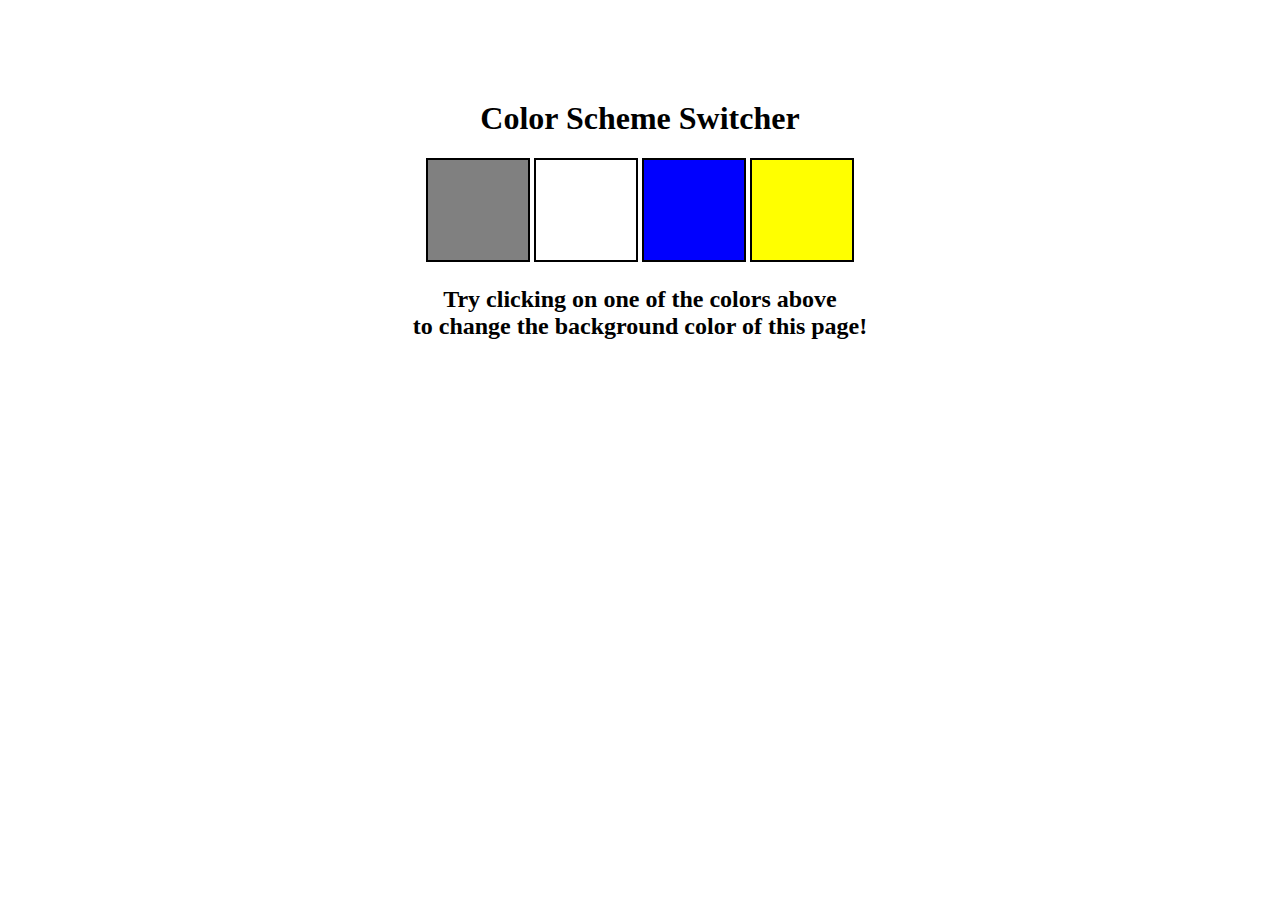
<file: JavaScript_Projects/ColorChanger_DOM/index.html>
<!DOCTYPE html>
<html lang="en">
  <head>
    <meta charset="UTF-8" />
    <meta name="viewport" content="width=device-width, initial-scale=1.0" />
    <meta http-equiv="X-UA-Compatible" content="ie=edge" />
    <link rel="stylesheet" href="style.css" />
    <!-- <link rel="stylesheet" href="../styles.css" /> -->
    <title>JavaScript Background Color Switcher</title>
  </head>
  <body>
    
    <div class="canvas">
      <h1>Color Scheme Switcher</h1>
      <span class="button" id="grey"></span>
      <span class="button" id="white"></span>
      <span class="button" id="blue"></span>
      <span class="button" id="yellow"></span>
      <h2>
        Try clicking on one of the colors above
        <span>to change the background color of this page!</span>
      </h2>
    </div>
    <script src="app.js"></script>
  </body>
</html>
</file>
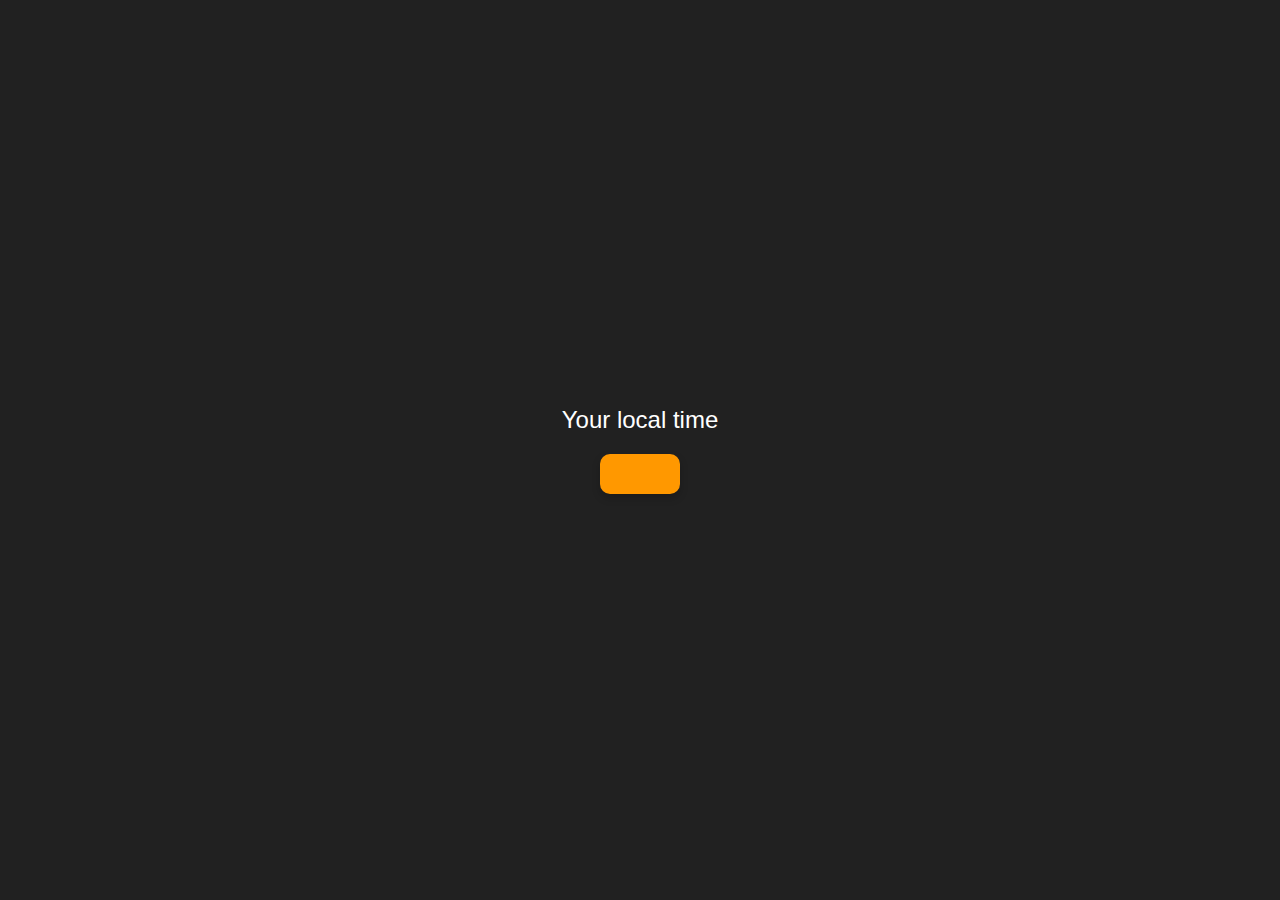
<file: JavaScript_Projects/Digital-Clock/index.html>
<!DOCTYPE html>
<html lang="en">
  <head>
    <meta charset="UTF-8" />
    <meta name="viewport" content="width=device-width, initial-scale=1.0" />
    <meta http-equiv="X-UA-Compatible" content="ie=edge" />
    <link rel="stylesheet" type="text/css" href="style.css" />
    <title>Your Local Time</title>
  </head>
  <body>
    <div class="center">
      <div id="banner"><span>Your local time</span></div>
      <div id="clock"></div>
    </div>
    <script src="app.js"></script>
  </body>
</html>
</file>
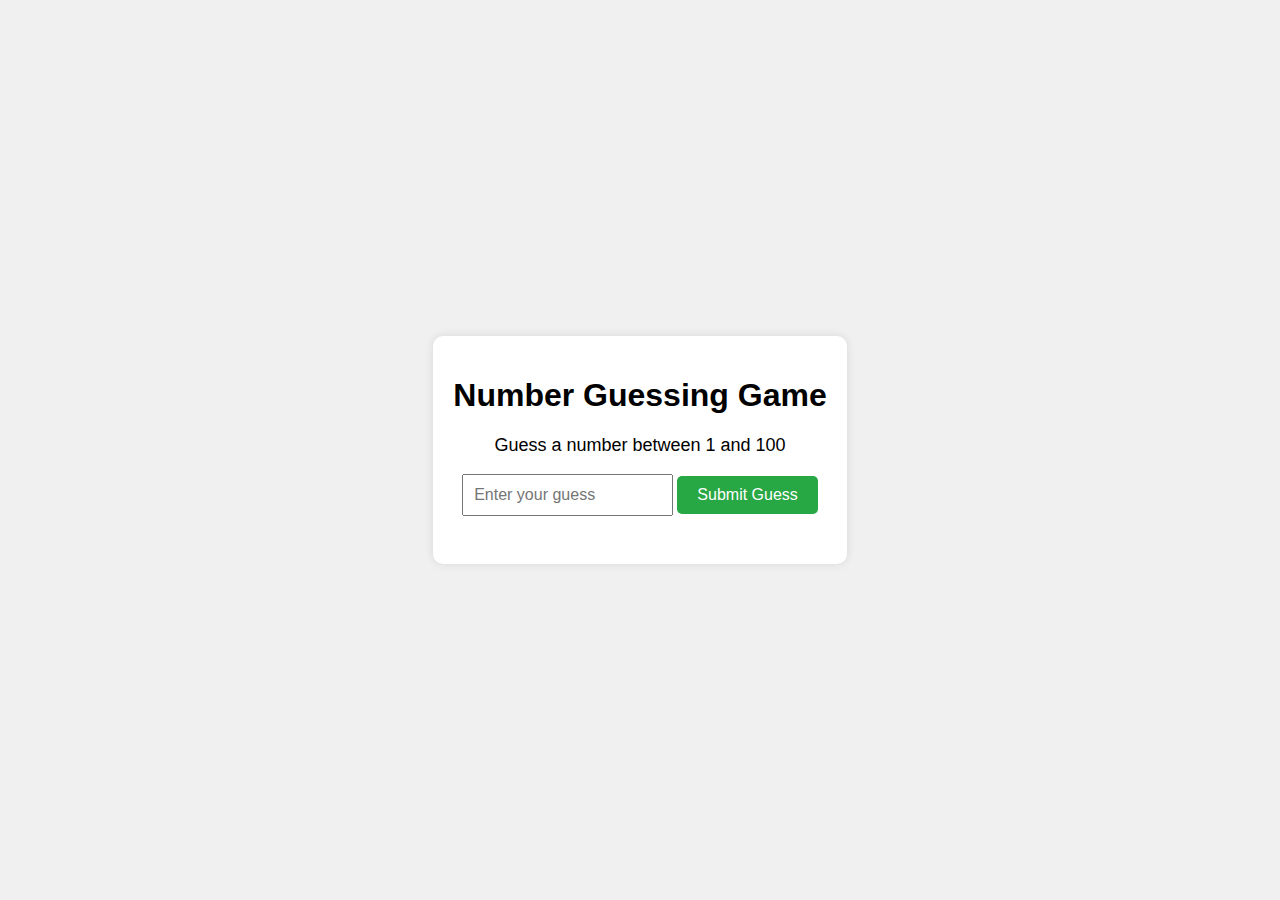
<file: JavaScript_Projects/Guessing_Game/index.html>
<!DOCTYPE html>
<html lang="en">
<head>
    <meta charset="UTF-8">
    <meta name="viewport" content="width=device-width, initial-scale=1.0">
    <title>Number Guessing Game</title>
    <link rel="stylesheet" href="style.css">
</head>
<body>
    <div class="game-container">
        <h1>Number Guessing Game</h1>
        <p>Guess a number between 1 and 100</p>
        <input type="number" id="guessInput" min="1" max="100" placeholder="Enter your guess">
        <button id="submitGuess">Submit Guess</button>
        <p id="message"></p>
        <p id="attempts"></p>
        <p id="previousGuesses"></p>
    </div>
    <script src="app.js"></script>
</body>
</html>
</file>
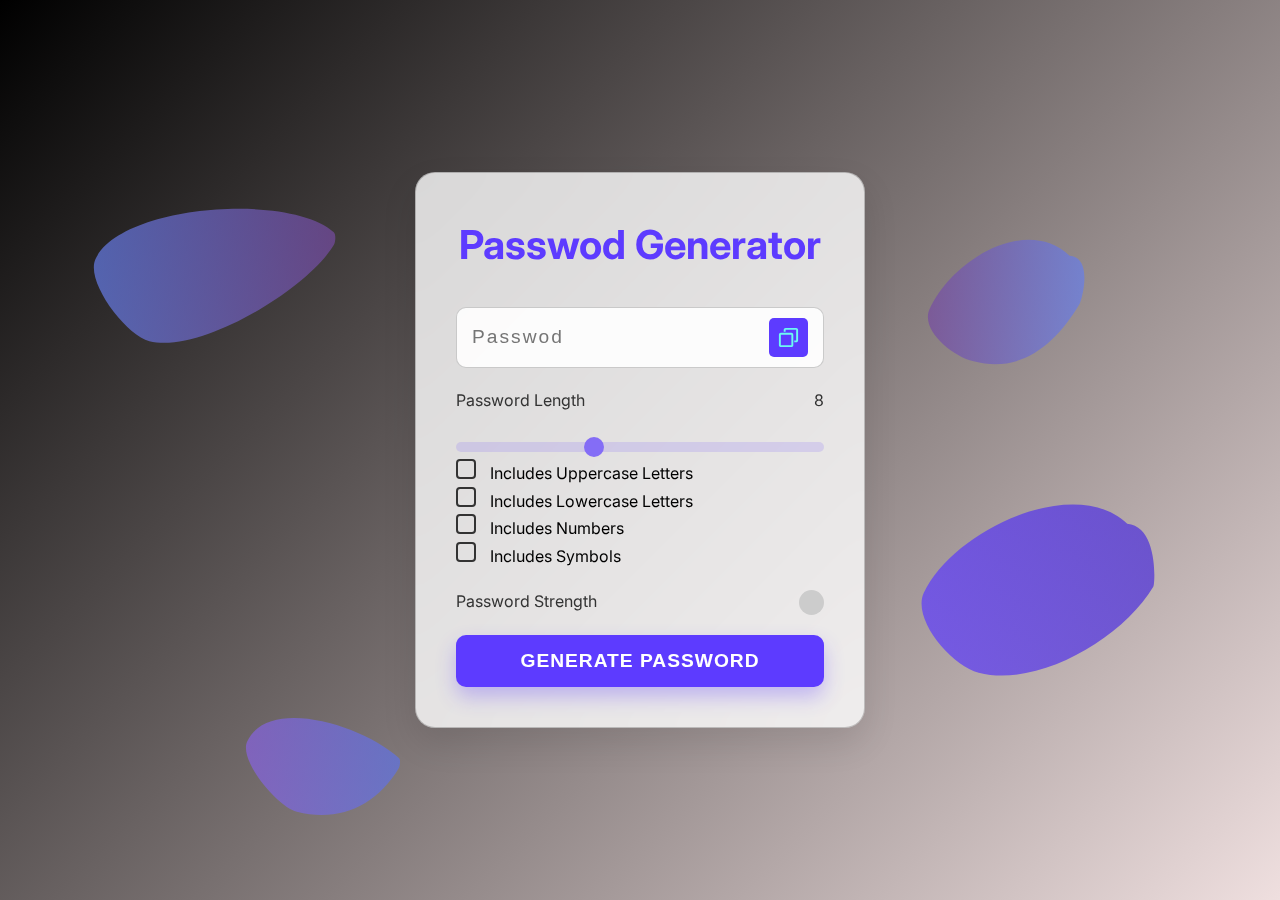
<file: JavaScript_Projects/Password_Generator/index.html>
<!DOCTYPE html>
<html lang="en">
<head>
    <meta charset="UTF-8">
    <meta name="viewport" content="width=device-width, initial-scale=1.0">
    <title>Password Generator</title>
    <link rel="stylesheet" href="styles.css">
    <link rel="shortcut icon" href="./assets/favicon.ico" type="image/x-icon">
</head>
<body>
<!-- SVG Blob 1 -->
<svg xmlns="http://www.w3.org/2000/svg" width="300" height="300" 
  viewBox="-25 -25 250 250" class="float-1"> 
  <defs>
   <linearGradient id="gradient1" x1="0%" y1="50%" x2="100%" y2="50%" >
     <stop offset="0%" style="stop-color:#667eea;stop-opacity:0.7" />
     <stop offset="100%" style="stop-color:#764ba2;stop-opacity:0.7" />
   </linearGradient>
  </defs>
  <path d="M199.78627985473028 93.46560234195623 C162.33733715397014 60.41893077820558 22.486142383797276 70.63906955938134 1.2642992584750488 115.85122705281927 C-7.429947874579808 134.37391937248452 26.370350531327052 179.12525080131482 46.172828757056315 184.27713590282252 C88.13087019758333 195.19309329572266 177.6762242552229 141.26355492134414 199.91800283899602 104.04879101292997 C201.2754498722551 101.77752162362985 201.7702607439314 95.21635844094902 199.78627985473028 93.46560234195623Z" stroke="none" fill="url(#gradient1)" />
</svg>

<!-- SVG Blob 2 -->
<svg xmlns="http://www.w3.org/2000/svg" width="350" height="350" 
  viewBox="-25 -25 250 250" class="float-2"> 
  <defs>
   <linearGradient id="gradient2" x1="0%" y1="50%" x2="100%" y2="50%" >
     <stop offset="0%" style="stop-color:#5d3bff;stop-opacity:0.7" />
     <stop offset="100%" style="stop-color:#4a2ddb;stop-opacity:0.7" />
   </linearGradient>
  </defs>
  <path d="M161.60341851580144 20.566079375380334 C124.17814716340909 -15.24673649147854 37.51079153423679 24.68693133652846 16.288947159414565 69.89908883108956 C7.594700027077508 88.4217811497864 35.66696461033009 121.77921980787174 55.46944283605935 126.93110491053168 C97.42748428206086 137.8470623043533 157.96574233051297 102.79941743398098 180.20752091387682 65.58465351910236 C181.5622845731003 63.31338411973669 183.6148198624926 22.3395458326733 161.60341851580144 20.566079375380334Z" stroke="none" fill="url(#gradient2)" />
</svg>

<!-- SVG Blob 3 -->
<svg xmlns="http://www.w3.org/2000/svg" width="250" height="250" 
  viewBox="-25 -25 250 250" class="float-3"> 
  <defs>
   <linearGradient id="gradient3" x1="0%" y1="50%" x2="100%" y2="50%" >
     <stop offset="0%" style="stop-color:#8862e0;stop-opacity:0.7" />
     <stop offset="100%" style="stop-color:#5e72e4;stop-opacity:0.7" />
   </linearGradient>
  </defs>
  <path d="M181.93074544365907 102.92824403505335 C144.48180274289893 69.8815724713027 51.41106831116157 41.28788123968688 30.188763986534275 86.50003873318483 C21.494516854197217 105.02273105280225 60.07238690978605 151.62789349163264 79.87486513551531 156.77977859314033 C121.83290658151682 167.69573598604047 159.34069118414267 150.72619761166195 181.58247076750652 113.51143369678778 C182.9372173017856 111.24016429741212 183.9147407488802 104.67900111573128 181.93074544365907 102.92824403505335Z" stroke="none" fill="url(#gradient3)" />
</svg>

<!-- SVG Blob 4 -->
<svg xmlns="http://www.w3.org/2000/svg" width="280" height="280" 
  viewBox="-25 -25 250 250" class="float-4"> 
  <defs>
   <linearGradient id="gradient4" x1="0%" y1="50%" x2="100%" y2="50%" >
     <stop offset="0%" style="stop-color:#764ba2;stop-opacity:0.7" />
     <stop offset="100%" style="stop-color:#667eea;stop-opacity:0.7" />
   </linearGradient>
  </defs>
  <path d="M151.34747830122358 42.566079375380334 C113.92220695066797 6.7532635085214585 47.72408674971453 44.686931336528456 26.502242374532305 89.89908883108956 C17.807995242855485 108.4217811497864 45.880259825448054 131.77921980787174 65.68273805168159 136.93110491053168 C107.6407795024488 147.8470623043533 138.1935375732859 122.79941743398098 160.43531615622397 85.58465351910236 C161.78991015032252 83.31338411973669 173.3588201484167 44.3395458326733 151.34747830122358 42.566079375380334Z" stroke="none" fill="url(#gradient4)" />
</svg>

    <div class="wrapper">

        <h1>Passwod Generator</h1>

        <div class="display-container">

            <input placeholder="Passwod" type="text" class="display" readonly data-passDisplay>
            
            <button data-copy class="copy-btn">
                <img src="./assets/copy.svg" alt="copyImage" height="23px" width="23px">
                <span data-copyMsg class="copy-msg"></span>
            </button>

        </div>

        <div class="input-container">
            <!-- Password length section -->
             <div class="length-container">
                <p>Password Length</p>
                <p data-lengthNumber>8</p>
             </div>
        </div>

        <!-- Slider -->

        <input type="range" class="slider" min="1" max="20" value="8" step="1" data-lengthSlider>

        <!-- Checkboxes -->
         <div>

            <input type="checkbox" id="uppercase">
            <label for="uppercase">Includes Uppercase Letters</label>
         </div>

         <div>
             <input type="checkbox" id="lowercase">
             <label for="lowercase">Includes Lowercase Letters</label>
         </div>
           
         <div>
            <input type="checkbox" id="numbers">
            <label for="numbers">Includes Numbers</label>
         </div>
           
         <div>
            <input type="checkbox" id="symbols">
            <label for="symbols">Includes Symbols</label>
         </div>

         <!-- Strength Section -->
            <div class="strength-container">
                <p>Password Strength</p>
                <div data-indicator></div>
            </div>
         
        <!-- Generate Button -->

        <button class="generate-btn" >Generate Password</button>

    </div>

    <script src="script.js"></script>
    
</body>
</html>
</file>
<file: JavaScript_Projects/ColorChanger_DOM/style.css>
html {
    margin: 0;
  }
  
  span {
    display: block;
  }
  .canvas {
    margin: 100px auto 100px;
    width: 80%;
    text-align: center;
  }
  
  .button {
    width: 100px;
    height: 100px;
    border: solid black 2px;
    display: inline-block;
  }
  
  #grey {
    background: grey;
  }
  
  #white {
    background: white;
  }
  #blue {
    background: blue;
  }
  #yellow {
    background: yellow;
  }
</file>
<file: JavaScript_Projects/Digital-Clock/style.css>
/* Global styles */
body {
    background-color: #212121;
    color: #fff;
    font-family: 'Arial', sans-serif;
    margin: 0;
    display: flex;
    justify-content: center;
    align-items: center;
    height: 100vh;
  }
  
  /* Centering the content */
  .center {
    display: flex;
    flex-direction: column;
    justify-content: center;
    align-items: center;
    text-align: center;
  }
  
  /* Styling the navigation */
  nav {
    position: absolute;
    top: 20px;
    left: 20px;
  }
  
  nav a {
    color: #ff9800;
    text-decoration: none;
    margin: 0 10px;
    font-weight: bold;
  }
  
  nav a:hover {
    text-decoration: underline;
  }
  
  /* Styling the banner */
  #banner {
    font-size: 24px;
    margin-bottom: 20px;
  }
  
  /* Styling the clock */
  #clock {
    font-size: 48px;
    background-color: #ff9800;
    padding: 20px 40px;
    border-radius: 10px;
    box-shadow: 0 4px 8px rgba(0, 0, 0, 0.2);
    font-family: 'Courier New', Courier, monospace;
  }
  
  /* Additional hover effect for the clock */
  #clock:hover {
    background-color: #e68900;
    transition: background-color 0.3s;
  }
</file>
<file: JavaScript_Projects/Guessing_Game/style.css>
body {
    font-family: Arial, sans-serif;
    display: flex;
    justify-content: center;
    align-items: center;
    height: 100vh;
    background-color: #f0f0f0;
    margin: 0;
  }
  
  .game-container {
    text-align: center;
    background-color: #fff;
    padding: 20px;
    border-radius: 10px;
    box-shadow: 0 0 10px rgba(0, 0, 0, 0.1);
  }
  
  input[type="number"] {
    padding: 10px;
    font-size: 16px;
    width: 50%;
    margin-bottom: 10px;
  }
  
  button {
    padding: 10px 20px;
    font-size: 16px;
    cursor: pointer;
    background-color: #28a745;
    color: #fff;
    border: none;
    border-radius: 5px;
  }
  
  button:hover {
    background-color: #218838;
  }
  
  p {
    font-size: 18px;
  }
  
  #message {
    font-weight: bold;
    color: #d9534f;
  }
  
  #previousGuesses {
    margin-top: 10px;
  }
</file>
<file: JavaScript_Projects/Password_Generator/styles.css>
@import url('https://fonts.googleapis.com/css2?family=Inter:wght@300;400;600;700&display=swap');

:root {
    --bg-primary: linear-gradient(135deg, #000000 0%, #efdfdf 100%);
    --bg-secondary: #f4f4f4;
    --text-primary: #000000;
    --text-secondary: #333333;
    --accent-color: #5d3bff;
    --accent-hover: #4a2ddb;
    --input-bg: rgba(255, 255, 255, 0.9);
    --input-border: rgba(0, 0, 0, 0.2);
}

* {
    margin: 0;
    padding: 0;
    box-sizing: border-box;
    transition: all 0.3s ease;
}

body {
    font-family: 'Inter', sans-serif;
    background: var(--bg-primary);
    display: flex;
    justify-content: center;
    align-items: center;
    min-height: 100vh;
    color: var(--text-primary);
    line-height: 1.6;
    position: relative; /* For positioning the blobs */
    overflow-x: hidden; /* To ensure blobs don't cause horizontal scrolling */
}

/* SVG Blob animations */
.float-1 {  
    animation-name: ani-float-1;
    animation-duration: 4s;
    animation-iteration-count: infinite;
    animation-timing-function: ease-in-out; 
    position: absolute;
    z-index: 0;
    top: 10%;
    left: 5%;
}

.float-2 {  
    animation-name: ani-float-2;
    animation-duration: 5s;
    animation-iteration-count: infinite;
    animation-timing-function: ease-in-out; 
    position: absolute;
    z-index: 0;
    bottom: 10%;
    right: 5%;
}

.float-3 {  
    animation-name: ani-float-3;
    animation-duration: 6s;
    animation-iteration-count: infinite;
    animation-timing-function: ease-in-out; 
    position: absolute;
    z-index: 0;
    top: 70%;
    left: 15%;
}

.float-4 {  
    animation-name: ani-float-4;
    animation-duration: 7s;
    animation-iteration-count: infinite;
    animation-timing-function: ease-in-out; 
    position: absolute;
    z-index: 0;
    top: 20%;
    right: 10%;
}

@keyframes ani-float-1 {
    0% { transform: translate(0, 0) rotate(0deg); }
    50% { transform: translate(0, 15px) rotate(3deg); }
    100% { transform: translate(0, 0) rotate(0deg); }    
}

@keyframes ani-float-2 {
    0% { transform: translate(0, 0) rotate(0deg); }
    50% { transform: translate(10px, 20px) rotate(-5deg); }
    100% { transform: translate(0, 0) rotate(0deg); }    
}

@keyframes ani-float-3 {
    0% { transform: translate(0, 0) rotate(0deg); }
    50% { transform: translate(-10px, 15px) rotate(5deg); }
    100% { transform: translate(0, 0) rotate(0deg); }    
}

@keyframes ani-float-4 {
    0% { transform: translate(0, 0) rotate(0deg); }
    50% { transform: translate(15px, 10px) rotate(-3deg); }
    100% { transform: translate(0, 0) rotate(0deg); }    
}

.wrapper {
    background: rgba(255, 255, 255, 0.8); /* Semi-transparent */
    backdrop-filter: blur(15px);
    border-radius: 20px;
    padding: 40px;
    width: 450px;
    box-shadow: 0 15px 35px rgba(0, 0, 0, 0.1);
    border: 1px solid var(--input-border);
    position: relative;
    z-index: 1; /* Ensure wrapper is above blobs */
}

h1 {
    text-align: center;
    font-size: 2.5rem;
    margin-bottom: 30px;
    color: var(--accent-color);
    font-weight: 700;
}

.display-container {
    display: flex;
    justify-content: space-between;
    align-items: center;
    background: var(--input-bg);
    border-radius: 10px;
    padding: 10px 15px;
    margin-bottom: 20px;
    border: 1px solid var(--input-border);
}

.display {
    width: 80%;
    background: transparent;
    border: none;
    color: var(--text-primary);
    font-size: 1.2rem;
    letter-spacing: 2px;
    outline: none;
}

.copy-btn {
    background: var(--accent-color);
    border: none;
    border-radius: 5px;
    padding: 8px;
    cursor: pointer;
    display: flex;
    align-items: center;
    transition: background 0.3s ease;
    position: relative;
}

.copy-btn:hover {
    background: var(--accent-hover);
}

.copy-btn img {
    filter: invert(0);
}

.copy-msg {
    display: none;
    margin-left: 10px;
    color: white;
    font-weight: 600;
    opacity: 0;
    transition: opacity 0.3s ease;
    position: absolute;
    right: 100%;
    white-space: nowrap;
    background: var(--accent-color);
    padding: 5px 10px;
    border-radius: 5px;
}

.copy-msg.active {
    display: inline-block;
    opacity: 1;
}

.input-container {
    margin-bottom: 20px;
}

.length-container {
    display: flex;
    justify-content: space-between;
    align-items: center;
    margin-bottom: 10px;
    color: var(--text-secondary);
}

.slider {
    width: 100%;
    -webkit-appearance: none;
    background: rgba(93, 59, 255, 0.2);
    outline: none;
    opacity: 0.7;
    transition: opacity 0.2s;
    height: 10px;
    border-radius: 5px;
}

.slider:hover {
    opacity: 1;
}

.slider::-webkit-slider-thumb {
    -webkit-appearance: none;
    appearance: none;
    width: 20px;
    height: 20px;
    background: var(--accent-color);
    cursor: pointer;
    border-radius: 50%;
}

div[type="checkbox"] {
    display: flex;
    align-items: center;
    margin-bottom: 10px;
    color: var(--text-secondary);
}

input[type="checkbox"] {
    margin-right: 10px;
    appearance: none;
    width: 20px;
    height: 20px;
    border: 2px solid var(--text-secondary);
    border-radius: 4px;
    outline: none;
    cursor: pointer;
    position: relative;
}

input[type="checkbox"]:checked {
    background: var(--accent-color);
    border-color: var(--accent-color);
}

input[type="checkbox"]:checked::after {
    content: '✔';
    position: absolute;
    top: 50%;
    left: 50%;
    transform: translate(-50%, -50%);
    color: white;
}

.strength-container {
    display: flex;
    justify-content: space-between;
    align-items: center;
    margin: 20px 0;
    color: var(--text-secondary);
}

[data-indicator] {
    width: 25px;
    height: 25px;
    border-radius: 50%;
    background: #cccccc;
}

.generate-btn {
    width: 100%;
    padding: 15px;
    background: var(--accent-color);
    color: white;
    border: none;
    border-radius: 10px;
    font-size: 1.2rem;
    cursor: pointer;
    font-weight: 600;
    text-transform: uppercase;
    letter-spacing: 1px;
    box-shadow: 0 10px 20px rgba(93, 59, 255, 0.3);
}

.generate-btn:hover {
    background: var(--accent-hover);
    transform: translateY(-3px);
}

@media (max-width: 480px) {
    .wrapper {
        width: 95%;
        padding: 20px;
    }

    h1 {
        font-size: 2rem;
    }
}
</file>
